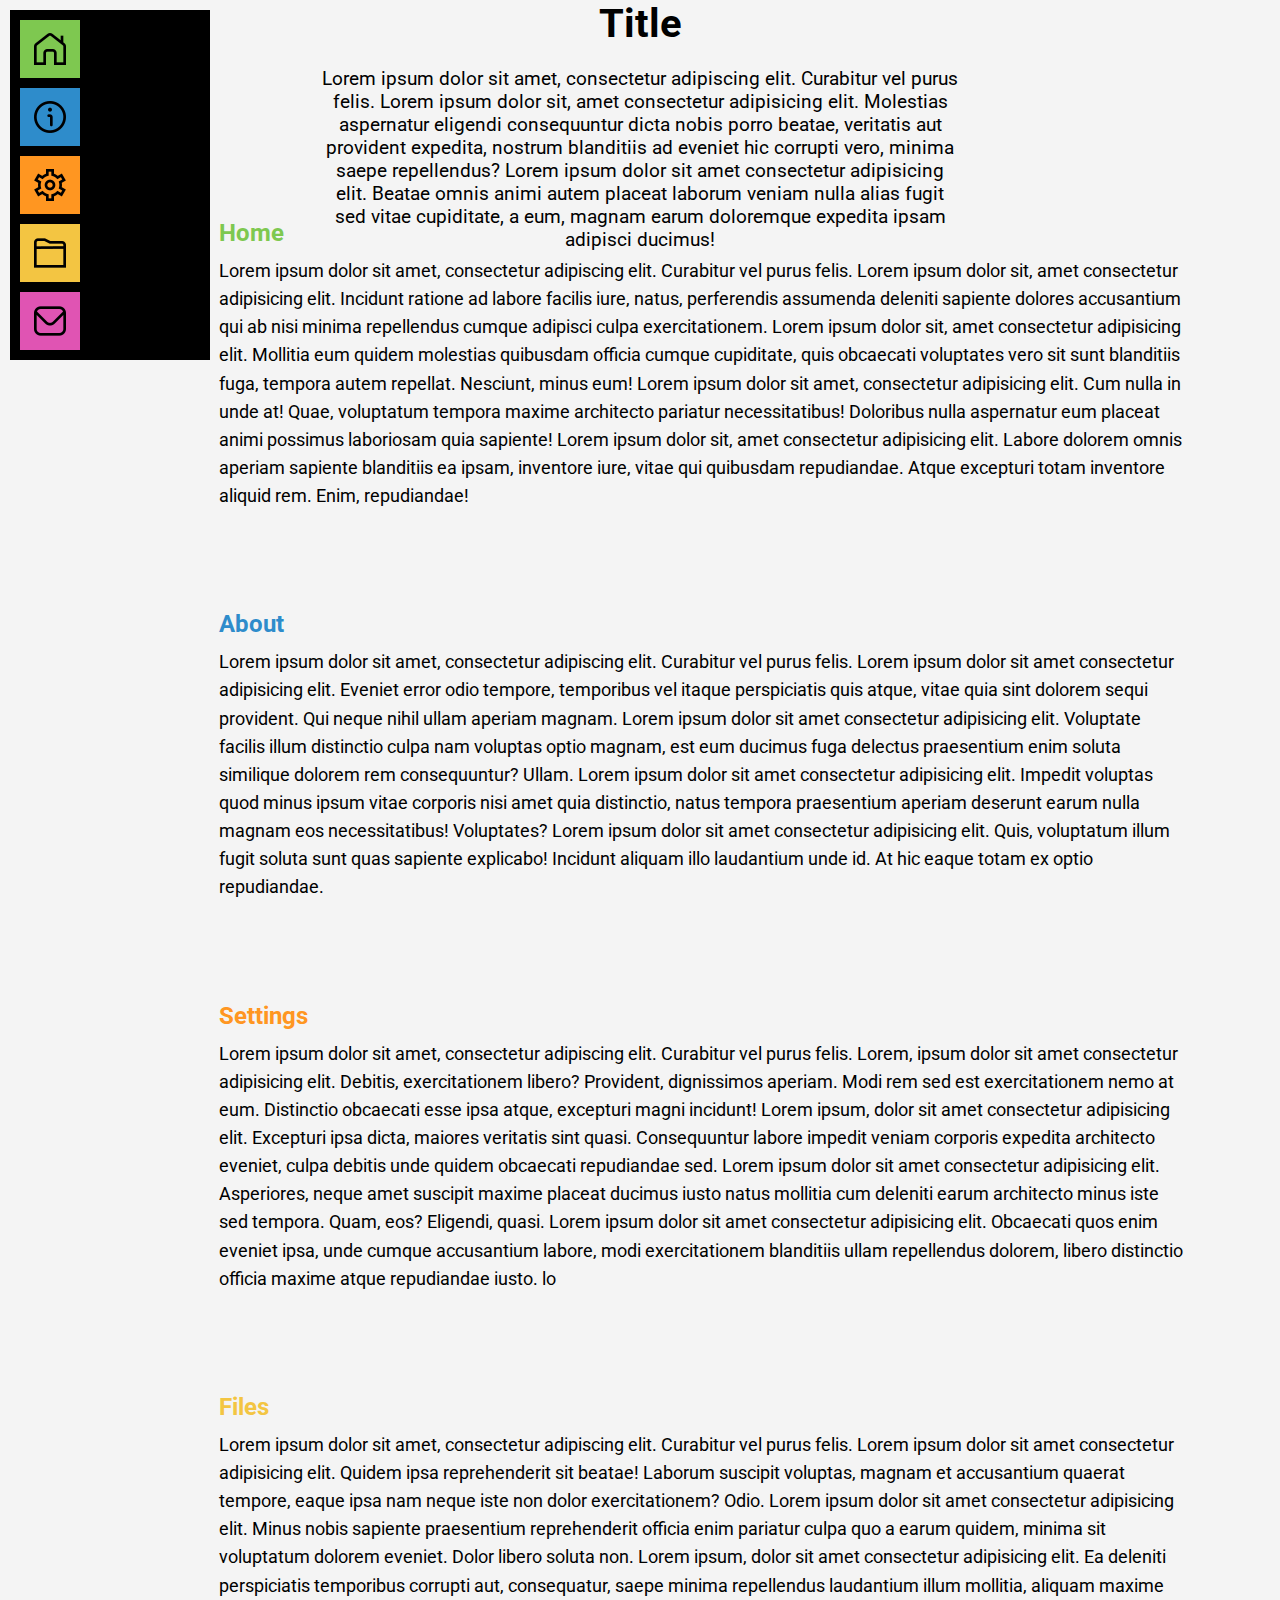
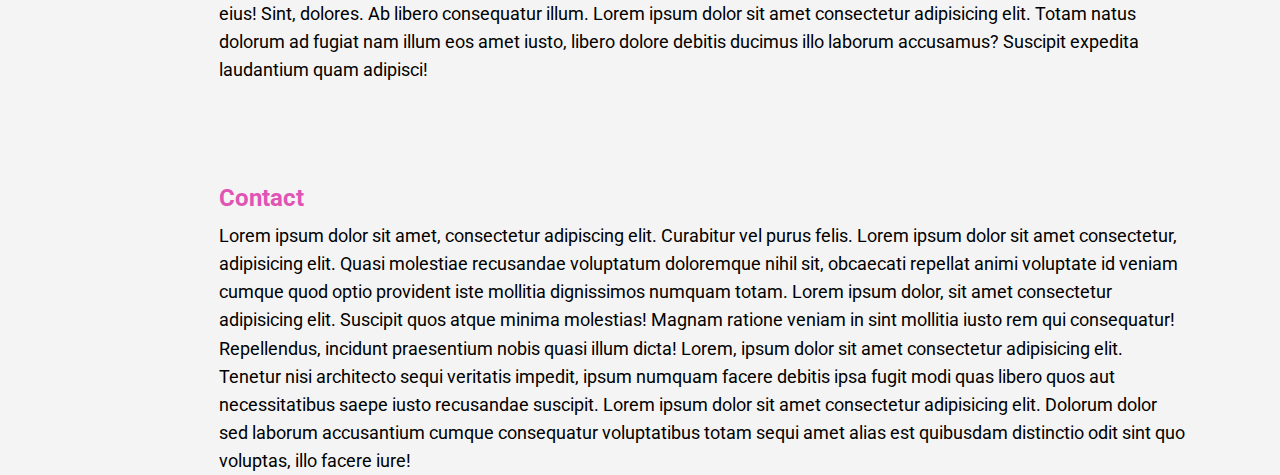
<file: LW1/index.html>
<!DOCTYPE html>
<html lang="en">
<head>
    <meta charset="UTF-8">
    <meta name="viewport" content="width=device-width, initial-scale=1.0">
    <title>LW1</title>
    <link rel="stylesheet" href="style/style.css">
    <link href="https://fonts.googleapis.com/css2?family=Roboto:wght@400;700&display=swap" rel="stylesheet">
    <style type="text/css">
        * {margin: 0; padding: 0; box-sizing: border-box;}
    </style>
</head>
<body>
    <div class="menu">
        <div class="menu-item" style="background-color: #7ec850;">
            <img class="icon" src="icons/house.png" alt="Home">
            <a class="label" href="#section1">Home</a>
        </div>
        <div class="menu-item" style="background-color: #2e8ccb;">
            <img class="icon" src="icons/info.png" alt="About">
            <a class="label" href="#section2">About</a>
        </div>
        <div class="menu-item" style="background-color: #ff9621;">
            <img class="icon" src="icons/settings.png" alt="Settings">
            <a class="label" href="#section3">Settings</a>
        </div>
        <div class="menu-item" style="background-color: #f3c542;">
            <img class="icon" src="icons/folder.png" alt="Files">
            <a class="label" href="#section4">Files</a>
        </div>
        <div class="menu-item" style="background-color: #e054b3;">
            <img class="icon" src="icons/mail.png" alt="Contact">
            <a class="label" href="#section5">Contact</a>
        </div>
    </div>
    <div class="title">
        <h1 class="main-title">Title</h1>
        <p>Lorem ipsum dolor sit amet, consectetur adipiscing elit. Curabitur vel purus felis. Lorem ipsum dolor sit, amet consectetur adipisicing elit. Molestias aspernatur eligendi consequuntur dicta nobis porro beatae, veritatis aut provident expedita, nostrum blanditiis ad eveniet hic corrupti vero, minima saepe repellendus? Lorem ipsum dolor sit amet consectetur adipisicing elit. Beatae omnis animi autem placeat laborum veniam nulla alias fugit sed vitae cupiditate, a eum, magnam earum doloremque expedita ipsam adipisci ducimus!</p>
    </div>
    <section class="subpoints">
        <div class="subpoint">
            <h2 id="section1" style="color: #7ec850;">Home</h2>
            <p>Lorem ipsum dolor sit amet, consectetur adipiscing elit. Curabitur vel purus felis. Lorem ipsum dolor sit, amet consectetur adipisicing elit. Incidunt ratione ad labore facilis iure, natus, perferendis assumenda deleniti sapiente dolores accusantium qui ab nisi minima repellendus cumque adipisci culpa exercitationem. Lorem ipsum dolor sit, amet consectetur adipisicing elit. Mollitia eum quidem molestias quibusdam officia cumque cupiditate, quis obcaecati voluptates vero sit sunt blanditiis fuga, tempora autem repellat. Nesciunt, minus eum! Lorem ipsum dolor sit amet, consectetur adipisicing elit. Cum nulla in unde at! Quae, voluptatum tempora maxime architecto pariatur necessitatibus! Doloribus nulla aspernatur eum placeat animi possimus laboriosam quia sapiente! Lorem ipsum dolor sit, amet consectetur adipisicing elit. Labore dolorem omnis aperiam sapiente blanditiis ea ipsam, inventore iure, vitae qui quibusdam repudiandae. Atque excepturi totam inventore aliquid rem. Enim, repudiandae!</p>
        </div>
        <div class="subpoint">
            <h2 id="section2" style="color: #2e8ccb;">About</h2>
            <p>Lorem ipsum dolor sit amet, consectetur adipiscing elit. Curabitur vel purus felis. Lorem ipsum dolor sit amet consectetur adipisicing elit. Eveniet error odio tempore, temporibus vel itaque perspiciatis quis atque, vitae quia sint dolorem sequi provident. Qui neque nihil ullam aperiam magnam. Lorem ipsum dolor sit amet consectetur adipisicing elit. Voluptate facilis illum distinctio culpa nam voluptas optio magnam, est eum ducimus fuga delectus praesentium enim soluta similique dolorem rem consequuntur? Ullam. Lorem ipsum dolor sit amet consectetur adipisicing elit. Impedit voluptas quod minus ipsum vitae corporis nisi amet quia distinctio, natus tempora praesentium aperiam deserunt earum nulla magnam eos necessitatibus! Voluptates? Lorem ipsum dolor sit amet consectetur adipisicing elit. Quis, voluptatum illum fugit soluta sunt quas sapiente explicabo! Incidunt aliquam illo laudantium unde id. At hic eaque totam ex optio repudiandae.</p>
        </div>
        <div class="subpoint">
            <h2 id="section3" style="color: #ff9621;">Settings</h2>
            <p>Lorem ipsum dolor sit amet, consectetur adipiscing elit. Curabitur vel purus felis. Lorem, ipsum dolor sit amet consectetur adipisicing elit. Debitis, exercitationem libero? Provident, dignissimos aperiam. Modi rem sed est exercitationem nemo at eum. Distinctio obcaecati esse ipsa atque, excepturi magni incidunt! Lorem ipsum, dolor sit amet consectetur adipisicing elit. Excepturi ipsa dicta, maiores veritatis sint quasi. Consequuntur labore impedit veniam corporis expedita architecto eveniet, culpa debitis unde quidem obcaecati repudiandae sed. Lorem ipsum dolor sit amet consectetur adipisicing elit. Asperiores, neque amet suscipit maxime placeat ducimus iusto natus mollitia cum deleniti earum architecto minus iste sed tempora. Quam, eos? Eligendi, quasi. Lorem ipsum dolor sit amet consectetur adipisicing elit. Obcaecati quos enim eveniet ipsa, unde cumque accusantium labore, modi exercitationem blanditiis ullam repellendus dolorem, libero distinctio officia maxime atque repudiandae iusto. lo</p>
        </div>
        <div class="subpoint">
            <h2 id="section4" style="color: #f3c542;">Files</h2>
            <p>Lorem ipsum dolor sit amet, consectetur adipiscing elit. Curabitur vel purus felis. Lorem ipsum dolor sit amet consectetur adipisicing elit. Quidem ipsa reprehenderit sit beatae! Laborum suscipit voluptas, magnam et accusantium quaerat tempore, eaque ipsa nam neque iste non dolor exercitationem? Odio. Lorem ipsum dolor sit amet consectetur adipisicing elit. Minus nobis sapiente praesentium reprehenderit officia enim pariatur culpa quo a earum quidem, minima sit voluptatum dolorem eveniet. Dolor libero soluta non. Lorem ipsum, dolor sit amet consectetur adipisicing elit. Ea deleniti perspiciatis temporibus corrupti aut, consequatur, saepe minima repellendus laudantium illum mollitia, aliquam maxime eius! Sint, dolores. Ab libero consequatur illum. Lorem ipsum dolor sit amet consectetur adipisicing elit. Totam natus dolorum ad fugiat nam illum eos amet iusto, libero dolore debitis ducimus illo laborum accusamus? Suscipit expedita laudantium quam adipisci!</p>
        </div>
        <div class="subpoint">
            <h2 id="section5" style="color: #e054b3;">Contact</h2>
            <p>Lorem ipsum dolor sit amet, consectetur adipiscing elit. Curabitur vel purus felis. Lorem ipsum dolor sit amet consectetur, adipisicing elit. Quasi molestiae recusandae voluptatum doloremque nihil sit, obcaecati repellat animi voluptate id veniam cumque quod optio provident iste mollitia dignissimos numquam totam. Lorem ipsum dolor, sit amet consectetur adipisicing elit. Suscipit quos atque minima molestias! Magnam ratione veniam in sint mollitia iusto rem qui consequatur! Repellendus, incidunt praesentium nobis quasi illum dicta! Lorem, ipsum dolor sit amet consectetur adipisicing elit. Tenetur nisi architecto sequi veritatis impedit, ipsum numquam facere debitis ipsa fugit modi quas libero quos aut necessitatibus saepe iusto recusandae suscipit. Lorem ipsum dolor sit amet consectetur adipisicing elit. Dolorum dolor sed laborum accusantium cumque consequatur voluptatibus totam sequi amet alias est quibusdam distinctio odit sint quo voluptas, illo facere iure!</p>
        </div>
    </section>
</body>
</html>
</file>
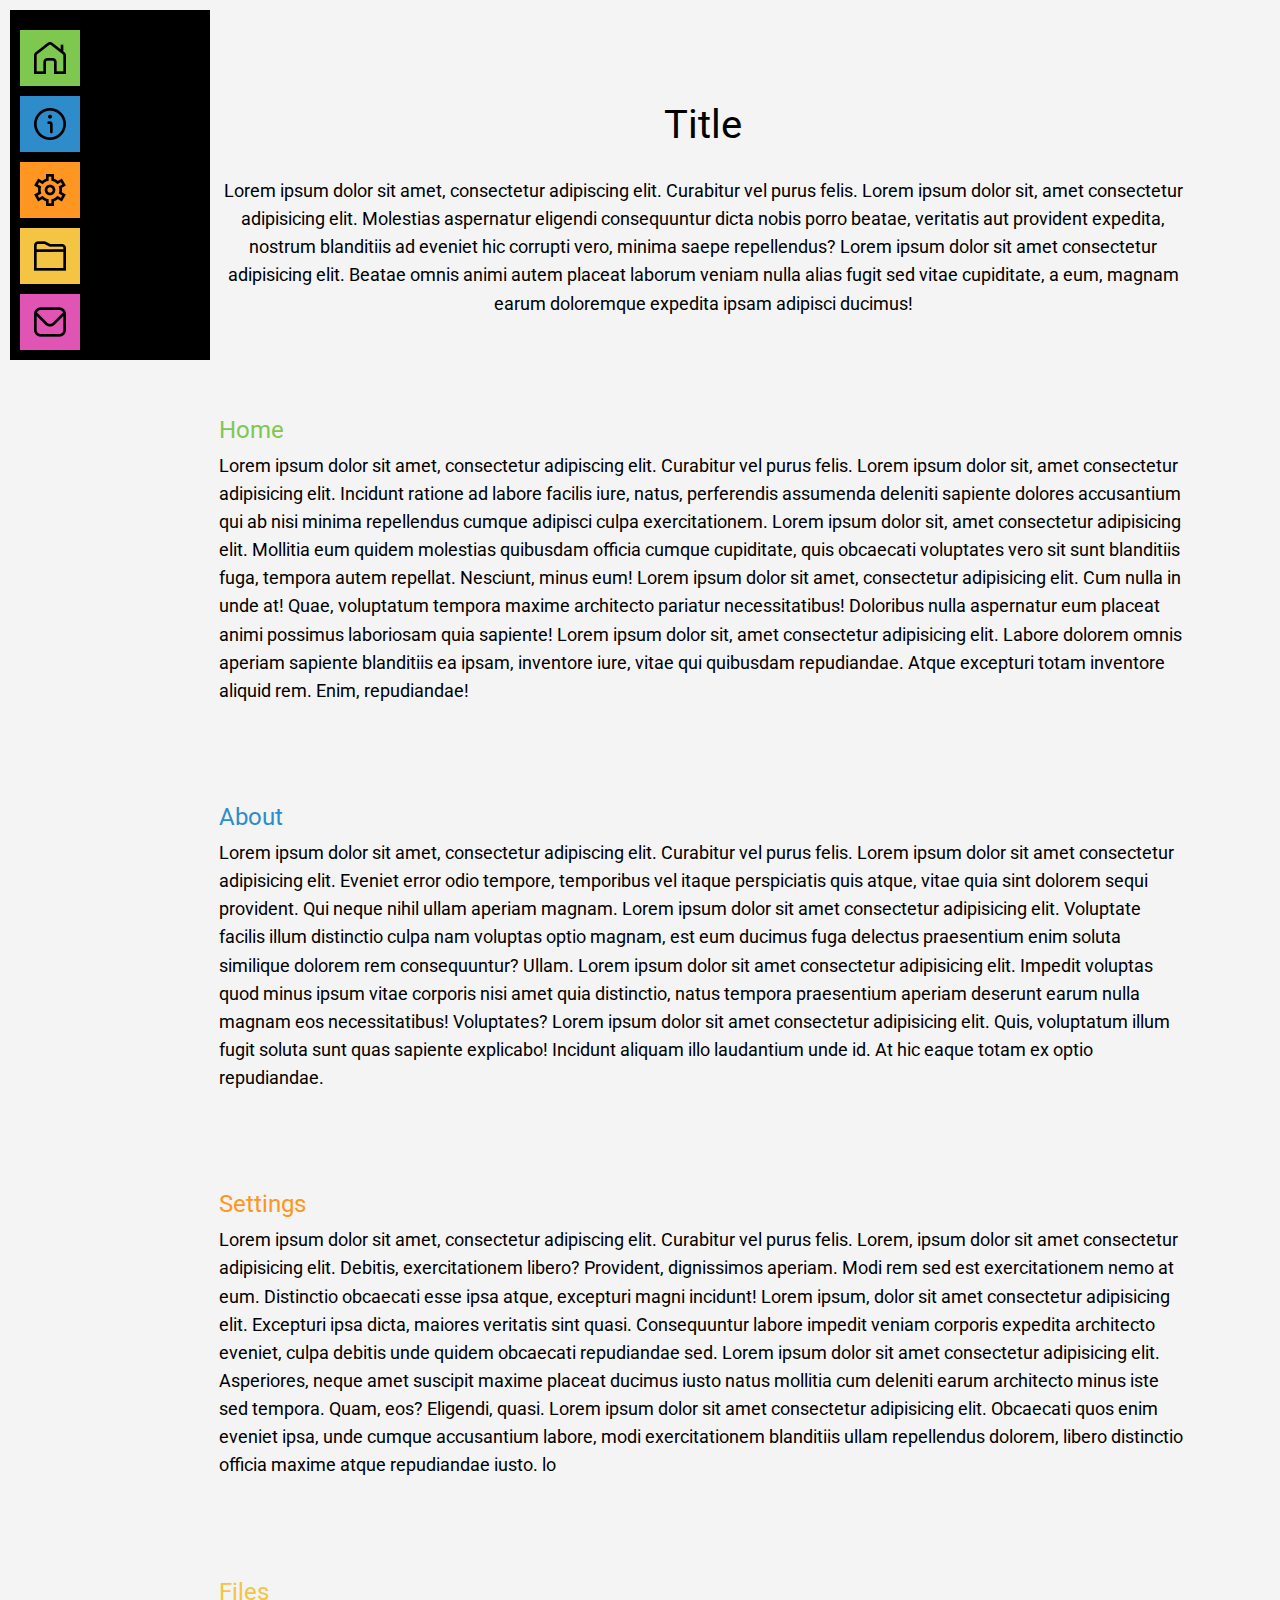
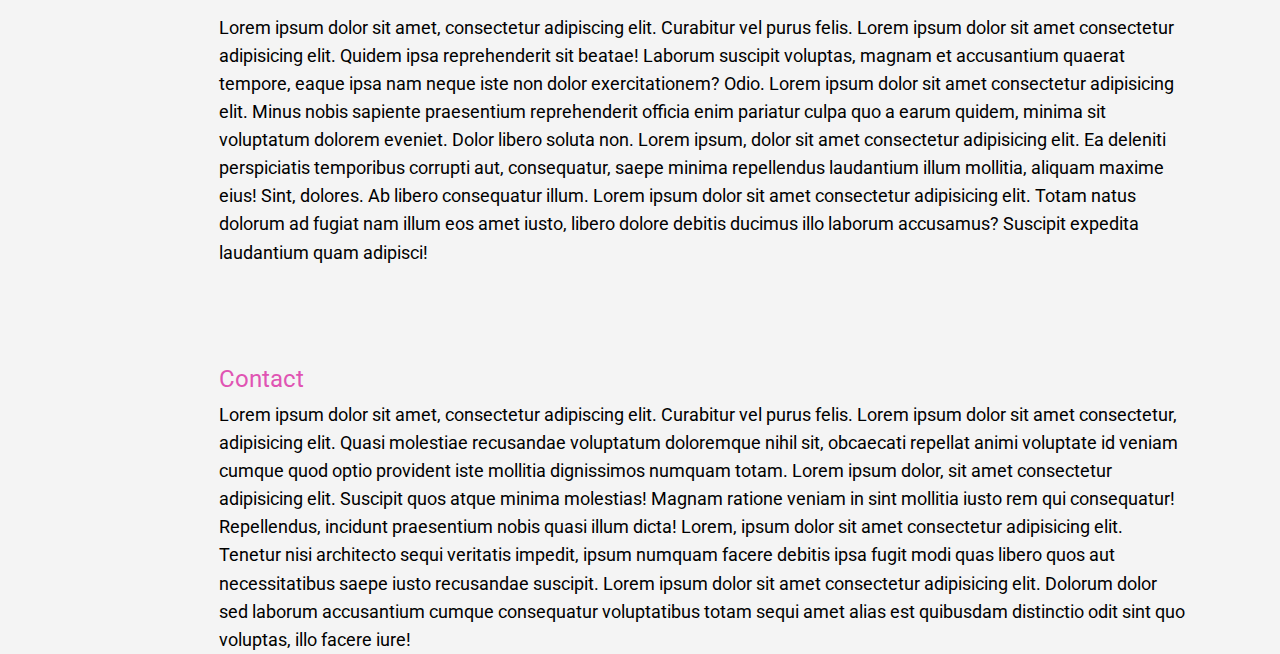
<file: LW3/index.html>
<!DOCTYPE html>
<html lang="en">
<head>
    <meta charset="UTF-8">
    <meta name="viewport" content="width=device-width, initial-scale=1.0">
    <meta http-equiv="X-UA-Compatible" content="IE=7">
    <title>LW3</title>
    <link rel="stylesheet" href="style/reset.css">
    <link rel="stylesheet" href="style/style.css">
    <link href="https://fonts.googleapis.com/css2?family=Roboto:wght@400;700&display=swap" rel="stylesheet">
</head>
<body>
  <div class="menu">
      <input id="burger-toggle" type="checkbox">
      <label for="burger-toggle">
          <span></span>
      </label>
      <div class="menu-item" style="background-color: #7ec850;">
          <img class="icon" src="icons/house.png" alt="Home">
          <a class="label" href="#section1">Home</a>
      </div>
      <div class="menu-item" style="background-color: #2e8ccb;">
          <img class="icon" src="icons/info.png" alt="About">
          <a class="label" href="#section2">About</a>
      </div>
      <div class="menu-item" style="background-color: #ff9621;">
          <img class="icon" src="icons/settings.png" alt="Settings">
          <a class="label" href="#section3">Settings</a>
      </div>
      <div class="menu-item" style="background-color: #f3c542;">
          <img class="icon" src="icons/folder.png" alt="Files">
          <a class="label" href="#section4">Files</a>
      </div>
      <div class="menu-item" style="background-color: #e054b3;">
          <img class="icon" src="icons/mail.png" alt="Contact">
          <a class="label" href="#section5">Contact</a>
      </div>
  </div>
  <section class="subpoints">
      <div class="subpoint-title">
          <h1>Title</h1>
          <p>Lorem ipsum dolor sit amet, consectetur adipiscing elit. Curabitur vel purus felis. Lorem ipsum dolor sit, amet consectetur adipisicing elit. Molestias aspernatur eligendi consequuntur dicta nobis porro beatae, veritatis aut provident expedita, nostrum blanditiis ad eveniet hic corrupti vero, minima saepe repellendus? Lorem ipsum dolor sit amet consectetur adipisicing elit. Beatae omnis animi autem placeat laborum veniam nulla alias fugit sed vitae cupiditate, a eum, magnam earum doloremque expedita ipsam adipisci ducimus!</p>
      </div>
      <div class="subpoint">
          <h2 id="section1" style="color: #7ec850;">Home</h2>
          <p>Lorem ipsum dolor sit amet, consectetur adipiscing elit. Curabitur vel purus felis. Lorem ipsum dolor sit, amet consectetur adipisicing elit. Incidunt ratione ad labore facilis iure, natus, perferendis assumenda deleniti sapiente dolores accusantium qui ab nisi minima repellendus cumque adipisci culpa exercitationem. Lorem ipsum dolor sit, amet consectetur adipisicing elit. Mollitia eum quidem molestias quibusdam officia cumque cupiditate, quis obcaecati voluptates vero sit sunt blanditiis fuga, tempora autem repellat. Nesciunt, minus eum! Lorem ipsum dolor sit amet, consectetur adipisicing elit. Cum nulla in unde at! Quae, voluptatum tempora maxime architecto pariatur necessitatibus! Doloribus nulla aspernatur eum placeat animi possimus laboriosam quia sapiente! Lorem ipsum dolor sit, amet consectetur adipisicing elit. Labore dolorem omnis aperiam sapiente blanditiis ea ipsam, inventore iure, vitae qui quibusdam repudiandae. Atque excepturi totam inventore aliquid rem. Enim, repudiandae!</p>
      </div>
      <div class="subpoint">
          <h2 id="section2" style="color: #2e8ccb;">About</h2>
          <p>Lorem ipsum dolor sit amet, consectetur adipiscing elit. Curabitur vel purus felis. Lorem ipsum dolor sit amet consectetur adipisicing elit. Eveniet error odio tempore, temporibus vel itaque perspiciatis quis atque, vitae quia sint dolorem sequi provident. Qui neque nihil ullam aperiam magnam. Lorem ipsum dolor sit amet consectetur adipisicing elit. Voluptate facilis illum distinctio culpa nam voluptas optio magnam, est eum ducimus fuga delectus praesentium enim soluta similique dolorem rem consequuntur? Ullam. Lorem ipsum dolor sit amet consectetur adipisicing elit. Impedit voluptas quod minus ipsum vitae corporis nisi amet quia distinctio, natus tempora praesentium aperiam deserunt earum nulla magnam eos necessitatibus! Voluptates? Lorem ipsum dolor sit amet consectetur adipisicing elit. Quis, voluptatum illum fugit soluta sunt quas sapiente explicabo! Incidunt aliquam illo laudantium unde id. At hic eaque totam ex optio repudiandae.</p>
      </div>
      <div class="subpoint">
          <h2 id="section3" style="color: #ff9621;">Settings</h2>
          <p>Lorem ipsum dolor sit amet, consectetur adipiscing elit. Curabitur vel purus felis. Lorem, ipsum dolor sit amet consectetur adipisicing elit. Debitis, exercitationem libero? Provident, dignissimos aperiam. Modi rem sed est exercitationem nemo at eum. Distinctio obcaecati esse ipsa atque, excepturi magni incidunt! Lorem ipsum, dolor sit amet consectetur adipisicing elit. Excepturi ipsa dicta, maiores veritatis sint quasi. Consequuntur labore impedit veniam corporis expedita architecto eveniet, culpa debitis unde quidem obcaecati repudiandae sed. Lorem ipsum dolor sit amet consectetur adipisicing elit. Asperiores, neque amet suscipit maxime placeat ducimus iusto natus mollitia cum deleniti earum architecto minus iste sed tempora. Quam, eos? Eligendi, quasi. Lorem ipsum dolor sit amet consectetur adipisicing elit. Obcaecati quos enim eveniet ipsa, unde cumque accusantium labore, modi exercitationem blanditiis ullam repellendus dolorem, libero distinctio officia maxime atque repudiandae iusto. lo</p>
      </div>
      <div class="subpoint">
          <h2 id="section4" style="color: #f3c542;">Files</h2>
          <p>Lorem ipsum dolor sit amet, consectetur adipiscing elit. Curabitur vel purus felis. Lorem ipsum dolor sit amet consectetur adipisicing elit. Quidem ipsa reprehenderit sit beatae! Laborum suscipit voluptas, magnam et accusantium quaerat tempore, eaque ipsa nam neque iste non dolor exercitationem? Odio. Lorem ipsum dolor sit amet consectetur adipisicing elit. Minus nobis sapiente praesentium reprehenderit officia enim pariatur culpa quo a earum quidem, minima sit voluptatum dolorem eveniet. Dolor libero soluta non. Lorem ipsum, dolor sit amet consectetur adipisicing elit. Ea deleniti perspiciatis temporibus corrupti aut, consequatur, saepe minima repellendus laudantium illum mollitia, aliquam maxime eius! Sint, dolores. Ab libero consequatur illum. Lorem ipsum dolor sit amet consectetur adipisicing elit. Totam natus dolorum ad fugiat nam illum eos amet iusto, libero dolore debitis ducimus illo laborum accusamus? Suscipit expedita laudantium quam adipisci!</p>
      </div>
      <div class="subpoint">
          <h2 id="section5" style="color: #e054b3;">Contact</h2>
          <p>Lorem ipsum dolor sit amet, consectetur adipiscing elit. Curabitur vel purus felis. Lorem ipsum dolor sit amet consectetur, adipisicing elit. Quasi molestiae recusandae voluptatum doloremque nihil sit, obcaecati repellat animi voluptate id veniam cumque quod optio provident iste mollitia dignissimos numquam totam. Lorem ipsum dolor, sit amet consectetur adipisicing elit. Suscipit quos atque minima molestias! Magnam ratione veniam in sint mollitia iusto rem qui consequatur! Repellendus, incidunt praesentium nobis quasi illum dicta! Lorem, ipsum dolor sit amet consectetur adipisicing elit. Tenetur nisi architecto sequi veritatis impedit, ipsum numquam facere debitis ipsa fugit modi quas libero quos aut necessitatibus saepe iusto recusandae suscipit. Lorem ipsum dolor sit amet consectetur adipisicing elit. Dolorum dolor sed laborum accusantium cumque consequatur voluptatibus totam sequi amet alias est quibusdam distinctio odit sint quo voluptas, illo facere iure!</p>
      </div>
  </section>
</body>
</html>
</file>
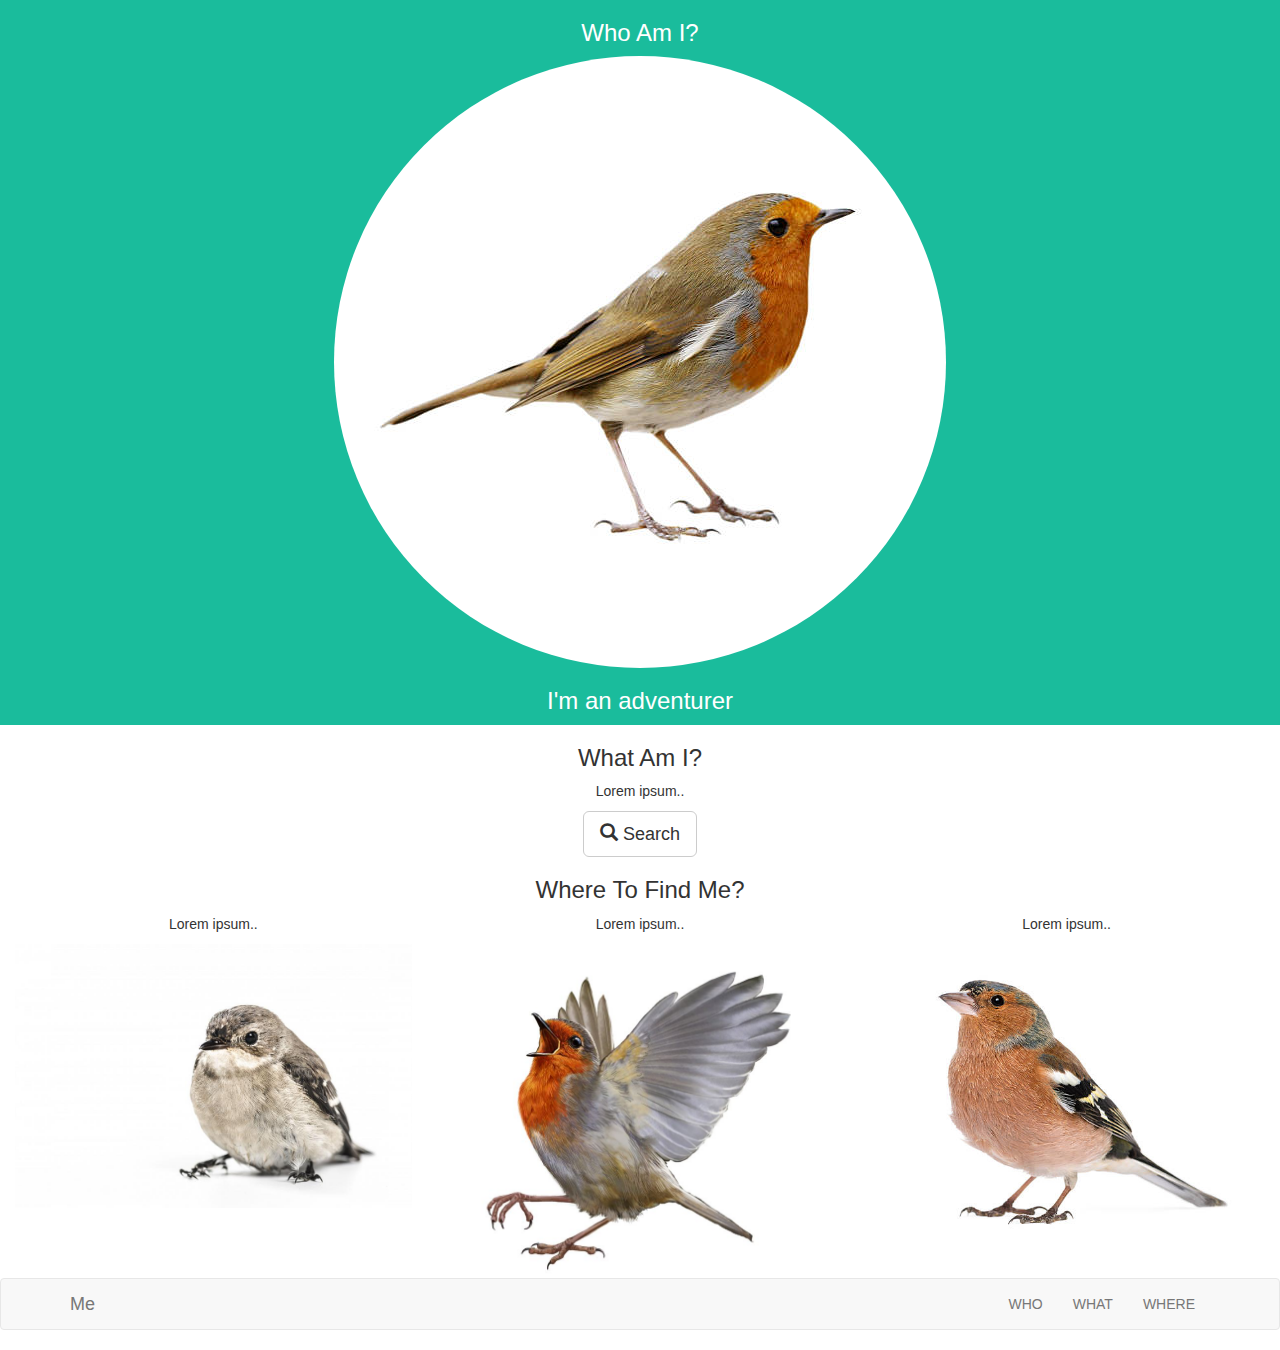
<file: LW4/index.html>
<!DOCTYPE html>
<html lang="en">
<head>
  <title>Bootstrap Theme Simply Me</title>
  <meta charset="utf-8">
  <meta name="viewport" content="width=device-width, initial-scale=1">
  <link rel="stylesheet" href="https://maxcdn.bootstrapcdn.com/bootstrap/3.3.7/css/bootstrap.min.css">
  <script src="https://ajax.googleapis.com/ajax/libs/jquery/1.12.4/jquery.min.js"></script>
  <script src="https://maxcdn.bootstrapcdn.com/bootstrap/3.3.7/js/bootstrap.min.js"></script>
  <style>
    .bg-1 { 
        background-color: #1abc9c; /* Green */
        color: #ffffff;
    }
    </style>    
</head>
<body>
<div class="container-fluid bg-1 text-center">
<h3>Who Am I?</h3>
<img src="img/bird.jpg" class="img-responsive img-circle" style="display:inline" alt="Bird">
<h3>I'm an adventurer</h3>
</div>
<div class="container-fluid bg-2 text-center">
    <h3>What Am I?</h3>
    <p>Lorem ipsum..</p>
    <a href="#" class="btn btn-default btn-lg">
        <span class="glyphicon glyphicon-search"></span> Search
      </a>      
  </div>
  <div class="container-fluid bg-3 text-center"> 
    <h3>Where To Find Me?</h3>
    <div class="row">
      <div class="col-sm-4">
        <p>Lorem ipsum..</p>
        <img src="img/bird1.jpg" class="img-responsive" style="width:100%" alt="Image">
      </div>
      <div class="col-sm-4">
        <p>Lorem ipsum..</p>
        <img src="img/bird2.jpg" class="img-responsive" style="width:100%" alt="Image">
      </div>
      <div class="col-sm-4"> 
        <p>Lorem ipsum..</p>
        <img src="img/bird3.jpg" class="img-responsive" style="width:100%" alt="Image">
      </div>
    </div>
  </div>
<nav class="navbar navbar-default">
    <div class="container">
      <div class="navbar-header">
        <button type="button" class="navbar-toggle" data-toggle="collapse" data-target="#myNavbar">
          <span class="icon-bar"></span>
          <span class="icon-bar"></span>
          <span class="icon-bar"></span> 
        </button>
        <a class="navbar-brand" href="#">Me</a>
      </div>
      <div class="collapse navbar-collapse" id="myNavbar">
        <ul class="nav navbar-nav navbar-right">
          <li><a href="#">WHO</a></li>
          <li><a href="#">WHAT</a></li>
          <li><a href="#">WHERE</a></li>
        </ul>
      </div>
    </div>
  </nav>
</body>
</html>
</file>
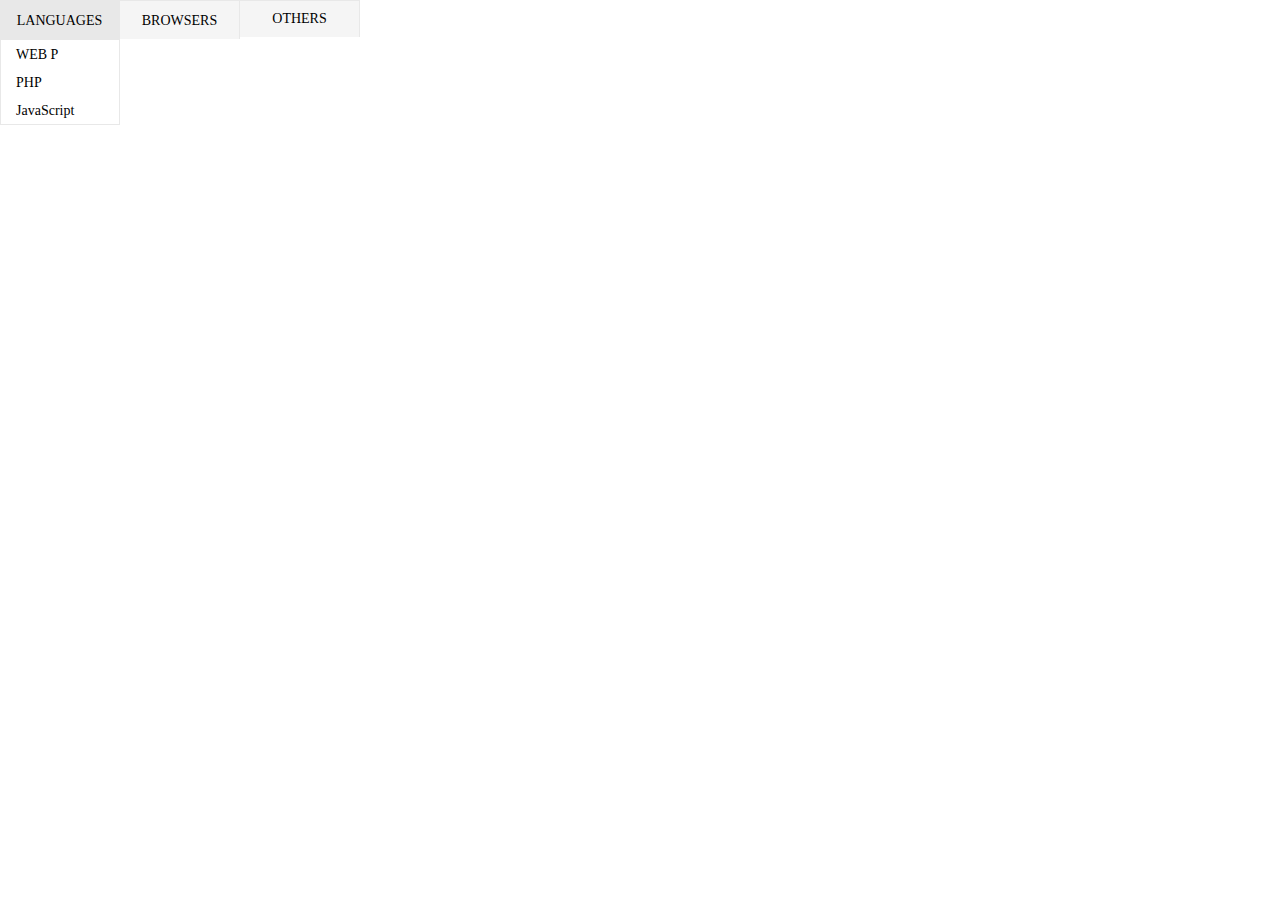
<file: LW2/LW2_1/index.html>
<!DOCTYPE html>
<html lang="en">
<head>
    <meta charset="UTF-8">
    <meta name="viewport" content="width=device-width, initial-scale=1.0">
    <title>LW2</title>
    <link rel="stylesheet" href="style/style.css">
    <style type="text/css">
        * {margin: 0; padding: 0; box-sizing: border-box;}
    </style>
</head>
<body>
    <ul id="nav">
        <li><a href="#">Languages</a>
            <ul>
                <li><a href="#">WEB P</a></li>
                <li><a href="#">PHP</a></li>
                <li><a href="#">JavaScript</a></li>
            </ul>
        </li>
        <li><a href="#" onclick="return false;">Browsers</a>
            <ul>
                <li><a href="#">Chrome</a></li>
                <li><a href="#">Opera</a></li>
                <li><a href="#">IE</a></li>
                <li><a href="#">Firefox</a></li>
            </ul>
        </li>
        <li><a href="#" onclick="return false;" class="announcement">Others</a></li>
    </ul>
</body>
</html>
</file>
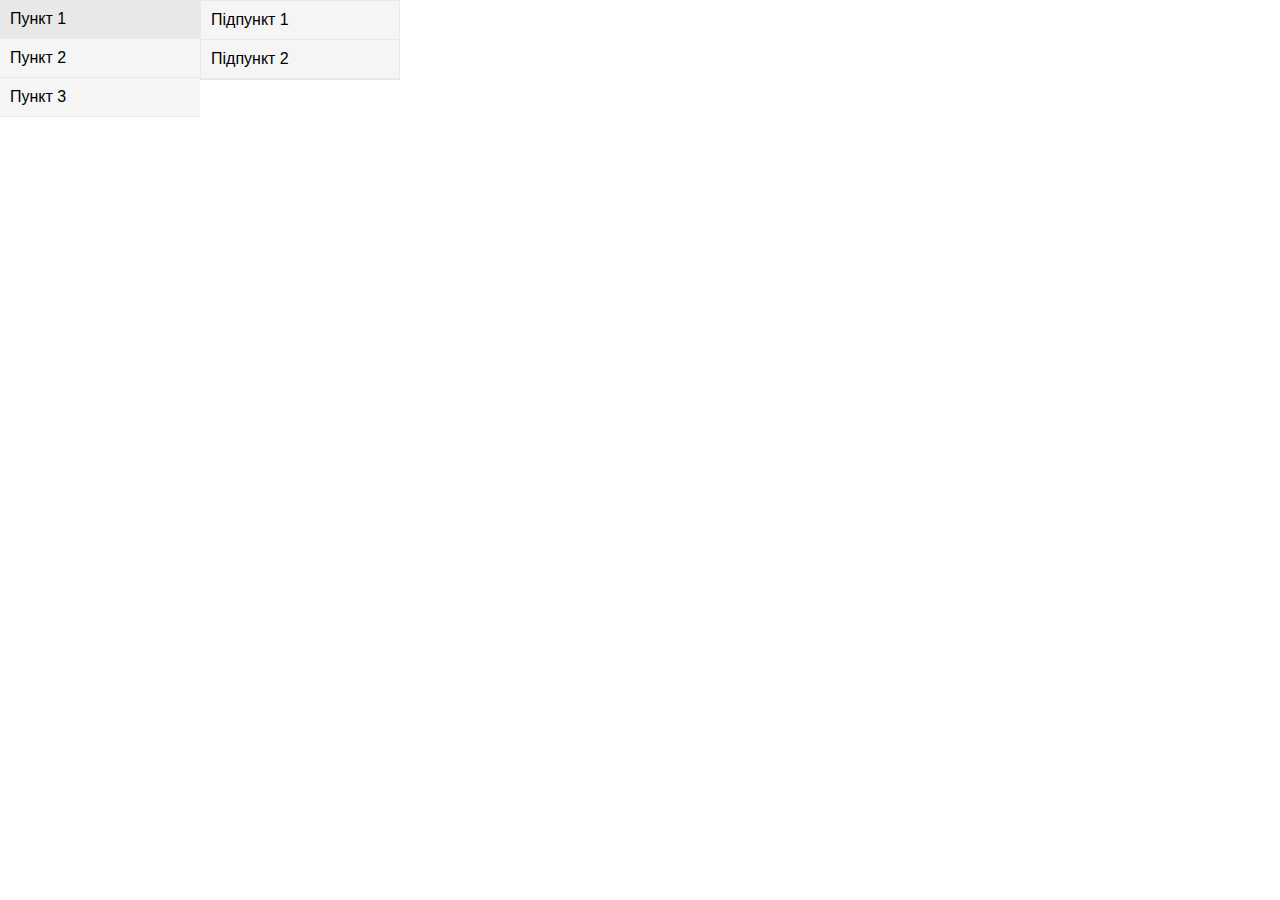
<file: LW2/LW2_2.2/index.html>
<!DOCTYPE html>
<html lang="en">
<head>
    <meta charset="UTF-8">
    <meta name="viewport" content="width=device-width, initial-scale=1.0">
    <title>LW2_2.2</title>
    <link rel="stylesheet" href="style/style.css">
    <style type="text/css">
        * {margin: 0; padding: 0; box-sizing: border-box;}
    </style>
</head>
<body>
    <ul id="nav">
        <li><a href="#">Пункт 1</a>
            <ul>
                <li><a href="#">Підпункт 1</a></li>
                <li><a href="#">Підпункт 2</a></li>
            </ul>
        </li>
        <li><a href="#">Пункт 2</a>
            <ul>
                <li><a href="#">Підпункт 1</a></li>
                <li><a href="#">Підпункт 2</a></li>
                <li><a href="#">Підпункт 3</a></li>
            </ul>
        </li>
        <li><a href="#">Пункт 3</a>
            <ul>
                <li><a href="#">Підпункт 1</a></li>
            </ul>
        </li>
    </ul>
</body>
</html>
</file>
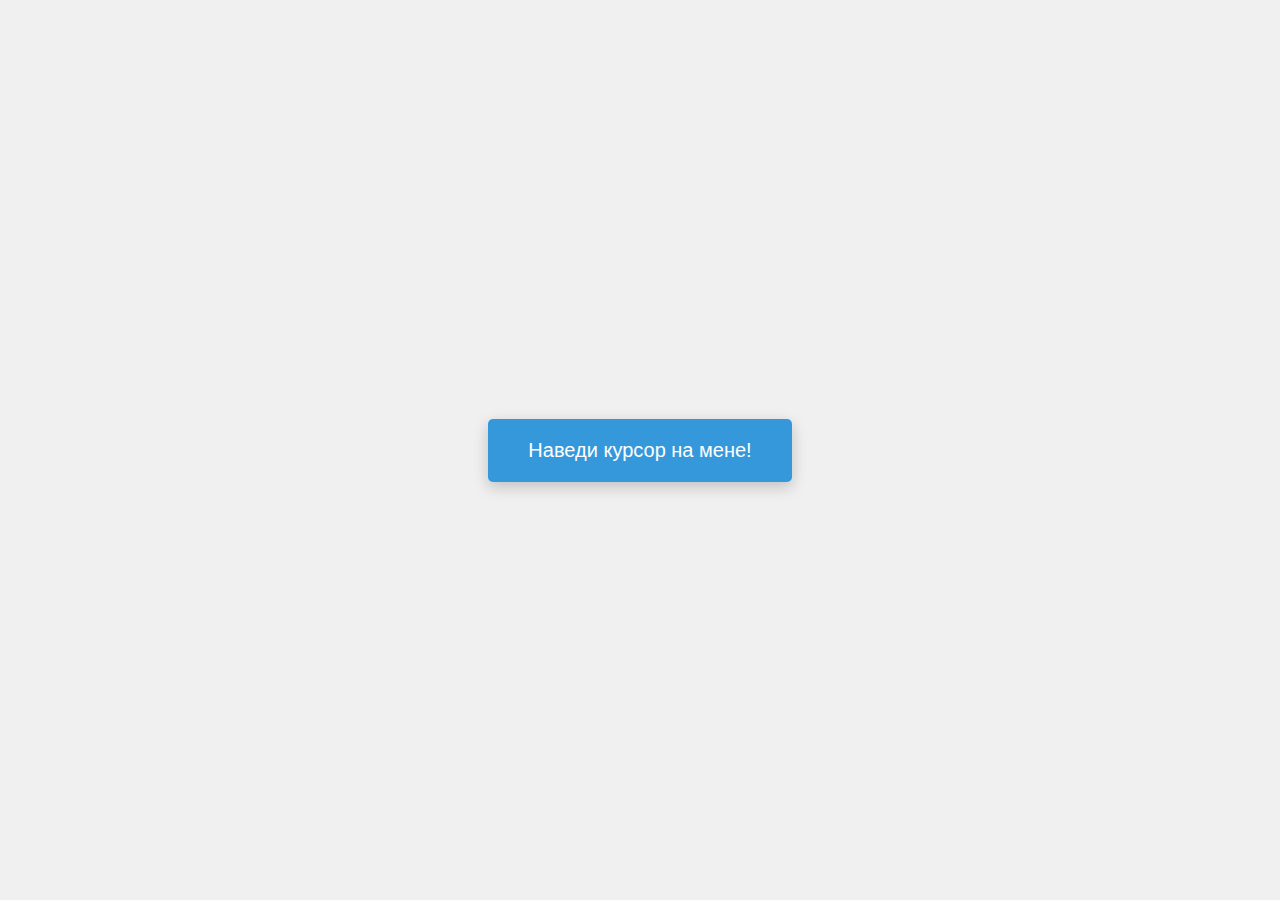
<file: LW2/LW2_2.3/index.html>
<!DOCTYPE html>
<html lang="en">
<head>
    <meta charset="UTF-8">
    <meta name="viewport" content="width=device-width, initial-scale=1.0">
    <title>LW2_2.3</title>
    <link rel="stylesheet" href="style/style.css">
    <style type="text/css">
        * {margin: 0; padding: 0; box-sizing: border-box;}
    </style>
</head>
<body>
    <div class="animated-button">Наведи курсор на мене!</div>
</body>
</html>
</file>
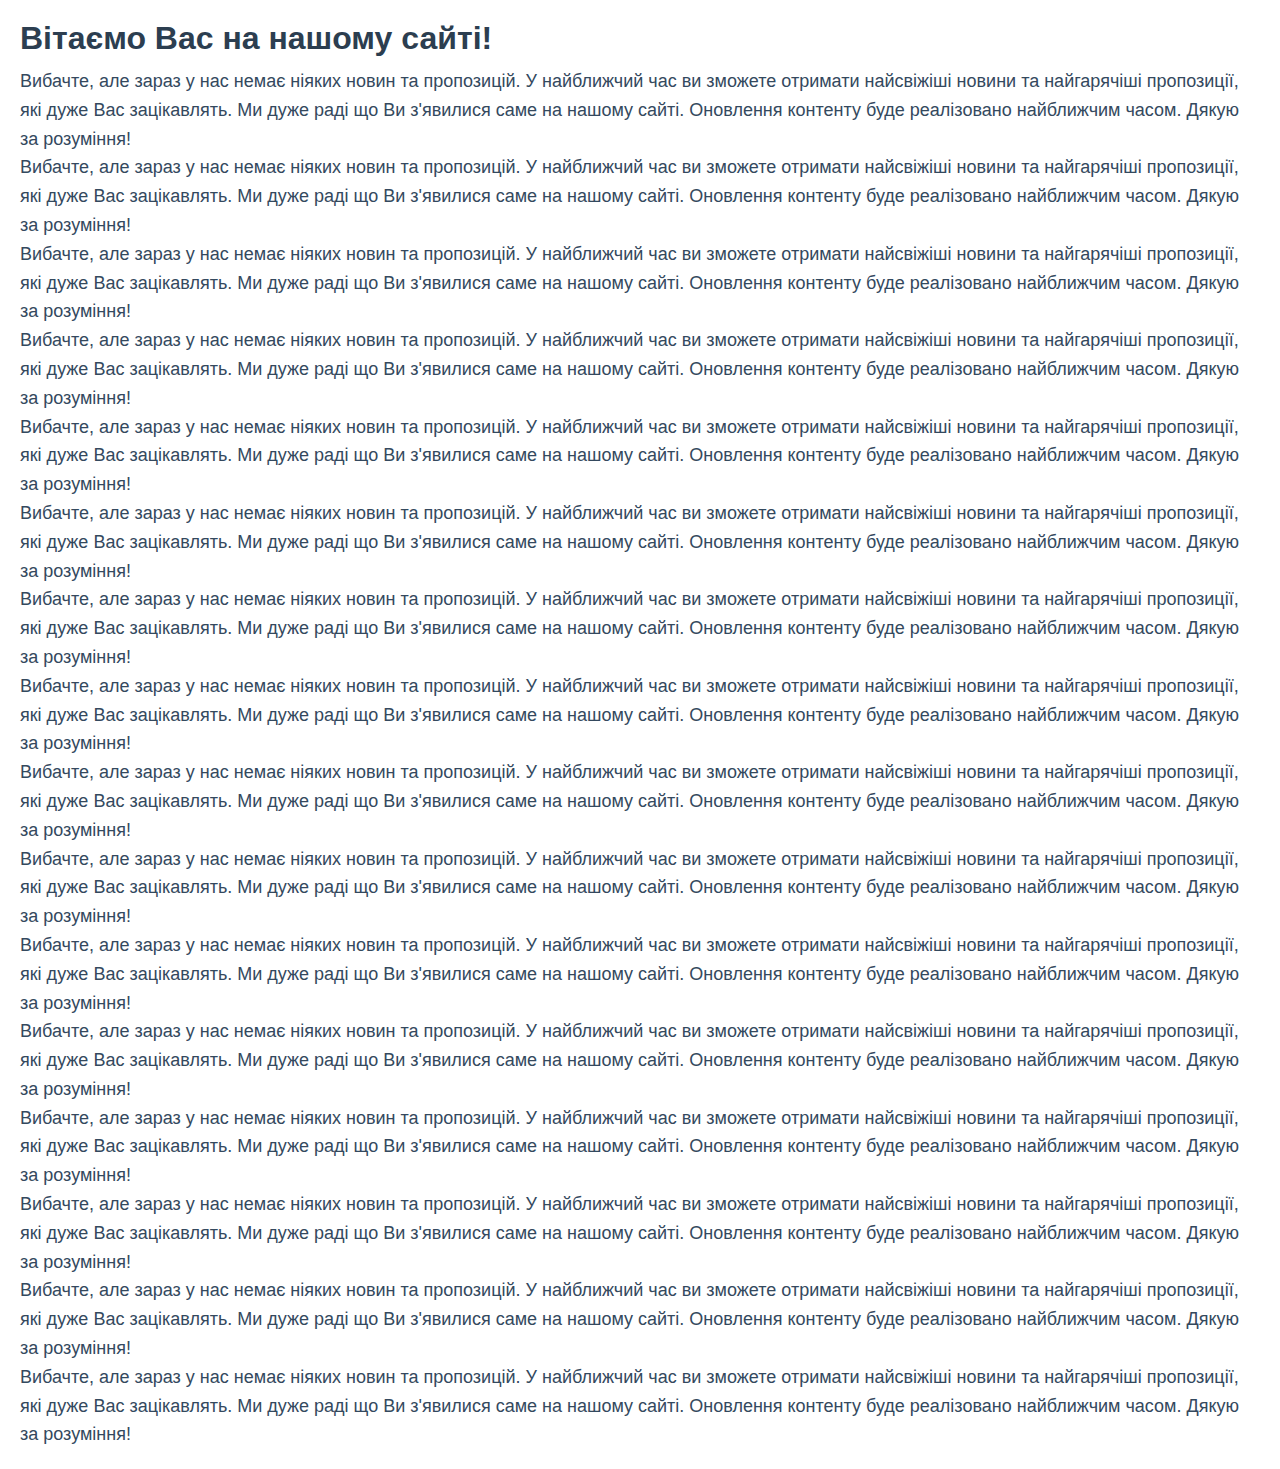
<file: LW2/LW2_2.4/index.html>
<!DOCTYPE html>
<html lang="en">
<head>
    <meta charset="UTF-8">
    <meta name="viewport" content="width=device-width, initial-scale=1.0">
    <title>LW2_2.4</title>
    <link rel="stylesheet" href="style/style.css">
    <style type="text/css">
        * {margin: 0; padding: 0; box-sizing: border-box;}
    </style>
</head>
<body>
    <h1>Вітаємо Вас на нашому сайті!</h1>
    <p> Вибачте, але зараз у нас немає ніяких новин та пропозицій. У найближчий час ви зможете отримати найсвіжіші новини та найгарячіші пропозиції, які дуже Вас зацікавлять. Ми дуже раді що Ви з'явилися саме на нашому сайті. Оновлення контенту буде реалізовано найближчим часом. Дякую за розуміння!</p>
    <p> Вибачте, але зараз у нас немає ніяких новин та пропозицій. У найближчий час ви зможете отримати найсвіжіші новини та найгарячіші пропозиції, які дуже Вас зацікавлять. Ми дуже раді що Ви з'явилися саме на нашому сайті. Оновлення контенту буде реалізовано найближчим часом. Дякую за розуміння!</p>
    <p> Вибачте, але зараз у нас немає ніяких новин та пропозицій. У найближчий час ви зможете отримати найсвіжіші новини та найгарячіші пропозиції, які дуже Вас зацікавлять. Ми дуже раді що Ви з'явилися саме на нашому сайті. Оновлення контенту буде реалізовано найближчим часом. Дякую за розуміння!</p>
    <p> Вибачте, але зараз у нас немає ніяких новин та пропозицій. У найближчий час ви зможете отримати найсвіжіші новини та найгарячіші пропозиції, які дуже Вас зацікавлять. Ми дуже раді що Ви з'явилися саме на нашому сайті. Оновлення контенту буде реалізовано найближчим часом. Дякую за розуміння!</p>
    <p> Вибачте, але зараз у нас немає ніяких новин та пропозицій. У найближчий час ви зможете отримати найсвіжіші новини та найгарячіші пропозиції, які дуже Вас зацікавлять. Ми дуже раді що Ви з'явилися саме на нашому сайті. Оновлення контенту буде реалізовано найближчим часом. Дякую за розуміння!</p>
    <p> Вибачте, але зараз у нас немає ніяких новин та пропозицій. У найближчий час ви зможете отримати найсвіжіші новини та найгарячіші пропозиції, які дуже Вас зацікавлять. Ми дуже раді що Ви з'явилися саме на нашому сайті. Оновлення контенту буде реалізовано найближчим часом. Дякую за розуміння!</p>
    <p> Вибачте, але зараз у нас немає ніяких новин та пропозицій. У найближчий час ви зможете отримати найсвіжіші новини та найгарячіші пропозиції, які дуже Вас зацікавлять. Ми дуже раді що Ви з'явилися саме на нашому сайті. Оновлення контенту буде реалізовано найближчим часом. Дякую за розуміння!</p>
    <p> Вибачте, але зараз у нас немає ніяких новин та пропозицій. У найближчий час ви зможете отримати найсвіжіші новини та найгарячіші пропозиції, які дуже Вас зацікавлять. Ми дуже раді що Ви з'явилися саме на нашому сайті. Оновлення контенту буде реалізовано найближчим часом. Дякую за розуміння!</p>
    <p> Вибачте, але зараз у нас немає ніяких новин та пропозицій. У найближчий час ви зможете отримати найсвіжіші новини та найгарячіші пропозиції, які дуже Вас зацікавлять. Ми дуже раді що Ви з'явилися саме на нашому сайті. Оновлення контенту буде реалізовано найближчим часом. Дякую за розуміння!</p>
    <p> Вибачте, але зараз у нас немає ніяких новин та пропозицій. У найближчий час ви зможете отримати найсвіжіші новини та найгарячіші пропозиції, які дуже Вас зацікавлять. Ми дуже раді що Ви з'явилися саме на нашому сайті. Оновлення контенту буде реалізовано найближчим часом. Дякую за розуміння!</p>
    <p> Вибачте, але зараз у нас немає ніяких новин та пропозицій. У найближчий час ви зможете отримати найсвіжіші новини та найгарячіші пропозиції, які дуже Вас зацікавлять. Ми дуже раді що Ви з'явилися саме на нашому сайті. Оновлення контенту буде реалізовано найближчим часом. Дякую за розуміння!</p>
    <p> Вибачте, але зараз у нас немає ніяких новин та пропозицій. У найближчий час ви зможете отримати найсвіжіші новини та найгарячіші пропозиції, які дуже Вас зацікавлять. Ми дуже раді що Ви з'явилися саме на нашому сайті. Оновлення контенту буде реалізовано найближчим часом. Дякую за розуміння!</p>
    <p> Вибачте, але зараз у нас немає ніяких новин та пропозицій. У найближчий час ви зможете отримати найсвіжіші новини та найгарячіші пропозиції, які дуже Вас зацікавлять. Ми дуже раді що Ви з'явилися саме на нашому сайті. Оновлення контенту буде реалізовано найближчим часом. Дякую за розуміння!</p>
    <p> Вибачте, але зараз у нас немає ніяких новин та пропозицій. У найближчий час ви зможете отримати найсвіжіші новини та найгарячіші пропозиції, які дуже Вас зацікавлять. Ми дуже раді що Ви з'явилися саме на нашому сайті. Оновлення контенту буде реалізовано найближчим часом. Дякую за розуміння!</p>
    <p> Вибачте, але зараз у нас немає ніяких новин та пропозицій. У найближчий час ви зможете отримати найсвіжіші новини та найгарячіші пропозиції, які дуже Вас зацікавлять. Ми дуже раді що Ви з'явилися саме на нашому сайті. Оновлення контенту буде реалізовано найближчим часом. Дякую за розуміння!</p>
    <p> Вибачте, але зараз у нас немає ніяких новин та пропозицій. У найближчий час ви зможете отримати найсвіжіші новини та найгарячіші пропозиції, які дуже Вас зацікавлять. Ми дуже раді що Ви з'явилися саме на нашому сайті. Оновлення контенту буде реалізовано найближчим часом. Дякую за розуміння!</p>
   
    <div class="ad">
        <a href="https://store.steampowered.com/app/570/Dota_2/">
            <img src="img/dota2.png" alt="Dota_2">
        </a>
        <a href="https://store.steampowered.com/app/730/CounterStrike_2/">
            <img src="img/cs2.png" alt="Counter_Strike_2">
        </a>
        <a href="https://store.steampowered.com/app/1349040/Pushistaya_Lyubov_2/">
            <img src="img/fr2.png" alt="Furry_Love_2">
        </a>
        <a href="https://store.steampowered.com/app/2835570/Buckshot_Roulette/">
            <img src="img/br.png" alt="Buckshot_Roulette">
        </a>
    </div>
</body>
</html>
</file>
<file: LW1/style/style.css>
* {
    margin: 0;
    padding: 0;
    box-sizing: border-box;
}

body {
    height: 100vh;
    background-color: #f4f4f4;
    display: flex;
    align-items: left;
    margin: 10px;
    scroll-behavior: smooth;
    font-family: 'Roboto', sans-serif;
}
.main-title {
    text-align: center;
    margin: 20px 0;
    font-size: 2rem;
}

.menu { 
    position: fixed;
    display: flex;
    flex-direction: column;
    gap: 10px;
    width: 200px;
    height: 350px;
    background-color: black;
    padding: 10px;
}

.menu a {
    display: block;
    margin: 5px 0;
    color: rgb(0, 0, 0);
    text-decoration: none;
    font-size: 18px;
    padding: 50px;
}

section {
    padding: 100px;
    height: 100vh;
}

.menu-item {
    display: flex;
    align-items: center;
    background-color: #ccc;
    width: 60px;
    height: 60px;
    padding-left: 14px;
    overflow: hidden;
    transition: width 0.3s ease;
    cursor: pointer;
}

.menu-item:hover {
    width: 180px;
}

.icon {
    text-align: center;
}

.label {
    opacity: 0;
    white-space: nowrap;
    transition: opacity 0.3s ease;
    padding-left: 60px;
}

.menu-item:hover .label {
    opacity: 1;
}

.title {
    position: absolute;
    top: 15%;
    left: 50%;
    transform: translate(-50%, -50%);
    text-align: center;
}

.main-title {
    font-size: 2.5rem;
    margin-bottom: 20px;
}

.title p {
    
    font-size: 1.2rem;
    margin-bottom: 40px;
}


.subpoints {
    margin-top: 15%;
    padding: 20px;
    width: 80%;
    margin-left: 15%;
}

.subpoint {
    margin-bottom: 30px;
}

.subpoint h2 {
    font-size: 1.5rem;
    margin-bottom: 10px;
}

.subpoint p {
    font-size: 1.1em;
    line-height: 1.6;
    margin-bottom: 100px;
}
</file>
<file: LW3/style/style.css>
* {
  margin: 0;
  padding: 0;
  box-sizing: border-box;
}
body {
  height: 100vh;
  background-color: #f4f4f4;
  display: flex;
  align-items: left;
  margin: 10px;
  scroll-behavior: smooth;
  font-family: 'Roboto', sans-serif;
}
.menu {
  position: fixed;
  display: flex;
  flex-direction: column;
  gap: 10px;
  width: 200px;
  height: 350px;
  background-color: black;
  padding: 10px;
  transition: width 0.3s ease;
}
.menu a {
  display: block;
  margin: 5px 0;
  color: #000000;
  text-decoration: none;
  font-size: 18px;
  padding: 50px;
}
.menu-item {
  display: flex;
  align-items: center;
  background-color: #ccc;
  width: 60px;
  height: 60px;
  padding-left: 14px;
  overflow: hidden;
  transition: width 0.3s ease;
  cursor: pointer;
}
.menu-item:hover {
  width: 180px;
}
.menu-item:hover .label {
  opacity: 1;
}
.icon {
  text-align: center;
}
.label {
  opacity: 0;
  white-space: nowrap;
  transition: opacity 0.3s ease;
  padding-left: 60px;
}
#burger-toggle {
  display: none;
}
.subpoints {
  margin-top: 5%;
  padding: 20px;
  width: 80%;
  margin-left: 15%;
}
.subpoint-title {
  display: block;
  text-align: center;
  margin-bottom: 30px;
  line-height: 1.6;
  margin-bottom: 100px;
  font-size: 1.1em;
}
h1 {
  font-size: 2.5rem;
  margin-bottom: 20px;
}
.subpoint {
  margin-bottom: 30px;
}
.subpoint h2 {
  font-size: 1.5rem;
  margin-bottom: 10px;
}
.subpoint p {
  font-size: 1.1em;
  line-height: 1.6;
  margin-bottom: 100px;
}
@media (max-width: 1200px) {
  .menu {
    width: 150px;
    height: 300px;
  }
  .menu a {
    font-size: 14px;
    padding: 30px;
  }
  .menu-item {
    width: 50px;
    height: 50px;
    padding-left: 10px;
  }
  .menu-item:hover {
    width: 130px;
  }
  .icon {
    width: 30px;
    height: 30px;
  }
}
@media (max-width: 992px) {
  .subpoint-title {
    line-height: 1.3;
    margin-bottom: 50px;
    font-size: 1.05rem;
  }
  h1 {
    font-size: 2rem;
  }
  .menu {
    width: 130px;
    height: 250px;
  }
  .menu a {
    font-size: 13px;
    padding: 25px;
  }
  .menu-item {
    width: 40px;
    height: 40px;
    padding-left: 10px;
  }
  .menu-item:hover {
    width: 110px;
  }
  .icon {
    width: 20px;
    height: 20px;
  }
}
@media (max-width: 768px) {
  .menu {
    width: auto;
    height: auto;
  }
  .menu-item {
    display: none;
  }
  label {
    position: relative;
    display: flex;
    justify-content: center;
    align-items: center;
    width: 30px;
    height: 30px;
    background-color: #000;
    cursor: pointer;
  }
  label::before {
    content: '';
    position: absolute;
    width: 100%;
    height: 3px;
    background-color: white;
    transition: 0.3s;
    top: 6px;
  }
  label::after {
    content: '';
    position: absolute;
    width: 100%;
    height: 3px;
    background-color: white;
    transition: 0.3s;
    bottom: 6px;
  }
  label span {
    content: '';
    position: absolute;
    width: 100%;
    height: 3px;
    background-color: white;
    transition: 0.3s;
    top: 50%;
    margin-top: -1.5px;
  }
  #burger-toggle:checked ~ .menu {
    width: 200px;
    height: 350px;
  }
  #burger-toggle:checked ~ .menu-item {
    display: flex;
    width: 30px;
    height: 30px;
    padding-left: 5px;
  }
  #burger-toggle:checked ~ .menu-item:hover {
    width: 110px;
  }
  #burger-toggle:checked ~ .icon {
    width: 20px;
    height: 20px;
  }
  #burger-toggle:checked ~ label::before {
    transform: rotate(45deg);
    top: 13px;
  }
  #burger-toggle:checked ~ label::after {
    transform: rotate(-45deg);
    bottom: 14px;
  }
  #burger-toggle:checked ~ label span {
    opacity: 0;
  }
}
</file>
<file: LW2/LW2_1/style/style.css>
#nav, #nav li ul{
    margin:0px;
    padding:0px; 
    list-style:none;
}

#nav > li{ 
    float:left; 
    width:120px; 
}

#nav li ul{
    display:none;
    position:absolute;
    z-index: 100;
    width:120px;
}

#nav li:hover ul{display:block}

#nav > li{
    background-color:#F5F5F5;
    text-align:center;
    padding: 10px 0px 10px 0px;
    border-top: 1px solid #E8E8E8;
    border-right:1px solid #E8E8E8;
}

#nav > li:hover{background-color:#E8E8E8;}

#nav > li > a{
    font:14px "Geargia";
    color: #000000;
    text-decoration:none; 
    text-transform:uppercase;
}

#nav li ul{
    margin-top:10px;
    background-color:#ffffff; 
    border: 1px solid #E8E8E8;
}

#nav li ul li{
    text-align:left;
    padding: 5px 5px 5px 15px;
}
    
#nav li ul li a{
    font:14px "Geargia";
    color: #000000;
    text-decoration:none;
}
    
#nav li ul li a:hover{ 
    font:14px "Geargia";
    color: #553CCF; 
    text-decoration:none;
}

@keyframes fadeIn {
    from {
    transform: rotate(0);
    }
    to {
    transform: rotate(-720deg);
    }
}

.announcement {
    display:block;
    animation-name: fadeIn;
    animation-duration: 10s;
    animation-iteration-count: infinite;
    color: #000000;
}
</file>
<file: LW2/LW2_2.2/style/style.css>
body {
    font-family: Arial, sans-serif;
}

#nav, #nav li ul{
    margin:0px;
    padding:0px; 
    list-style:none;
}

#nav {
    list-style: none;
    width: 200px;
    background-color: #F5F5F5;
}

#nav > li {
    position: relative;
}

#nav > li > a {
    display: block;
    padding: 10px;
    background-color: #F5F5F5;
    text-decoration: none;
    color: #000;
    border-bottom: 1px solid #E8E8E8;
}

#nav > li > a:hover {
    background-color: #E8E8E8;
}

#nav li ul {
    display: none;
    position: absolute;
    top: 0;
    left: 200px;
    background-color: #F5F5F5;
    width: 200px;
    border: 1px solid #E8E8E8;
}

#nav li ul li {
    border-bottom: 1px solid #E8E8E8;
}

#nav li ul li a {
    padding: 10px;
    color: #000;
    text-decoration: none;
    display: block;
    background-color: #F5F5F5;
}

#nav li ul li a:hover {
    background-color: #E8E8E8;
}

#nav li:hover ul {
    display: block;
}
</file>
<file: LW2/LW2_2.3/style/style.css>
* {
    margin: 0;
    padding: 0;
    box-sizing: border-box;
}

body {
    display: flex;
    justify-content: center;
    align-items: center;
    height: 100vh;
    background-color: #f0f0f0;
    font-family: Arial, sans-serif;
}

.animated-button {
    padding: 20px 40px;
    font-size: 20px;
    color: #fff;
    background-color: #3498db;
    border: none;
    border-radius: 5px;
    cursor: pointer;
    text-align: center;
    box-shadow: 0 5px 15px rgba(0, 0, 0, 0.2);
    transition: all 0.5s ease;
}

@keyframes animateButton {
    0% {
        background-color: #3498db;
        color: #fff;
        transform: scale(1) rotate(0deg);
        box-shadow: 0 5px 15px rgba(0, 0, 0, 0.2);
        border-radius: 5px;
    }
    50% {
        background-color: #e74c3c;
        color: #000;
        transform: scale(1.2) rotate(15deg);
        box-shadow: 0 10px 30px rgba(0, 0, 0, 0.3);
        border-radius: 25px;
    }
    100% {
        background-color: #2ecc71;
        color: #fff;
        transform: scale(1.1) rotate(-15deg);
        box-shadow: 0 15px 45px rgba(0, 0, 0, 0.4);
        border-radius: 50px;
    }
}

.animated-button:hover {
    animation: animateButton 5s infinite alternate;
}
</file>
<file: LW2/LW2_2.4/style/style.css>
body {
    font-family: Arial, sans-serif;
    margin: 20px;
}

h1 {
    color: #2c3e50;
    font-size: 32px;
    margin-bottom: 10px;
}

p {
    font-size: 18px;
    line-height: 1.6;
    color: #34495e;
}

.ad {
    width: 300px;
    height: 150px;
    position: fixed;
    bottom: 20px;
    right: 20px;
}

.ad img {
    width: 100%;
    height: 100%;
}

.ad a {
    display: block;
    width: 100%;
    height: 100%;
    position: absolute;
    top: 0;
    left: 0;
    opacity: 0;
    pointer-events: none;
    animation: cycle 30s infinite;
}

.ad a:nth-child(1) {
    animation-delay: 1s;
}

.ad a:nth-child(2) {
    animation-delay: 6s;
}

.ad a:nth-child(3) {
    animation-delay: 11s;
}

.ad a:nth-child(4) {
    animation-delay: 16s;
}

@keyframes cycle {
    0% {
        opacity: 0;
        pointer-events: none;
    }
    10% {
        opacity: 1;
        pointer-events: auto;
    }
    33% {
        opacity: 1;
        pointer-events: auto;
    }
    43% {
        opacity: 0;
        pointer-events: none;
    }
    100% {
        opacity: 0;
        pointer-events: none;
    }
}
</file>
